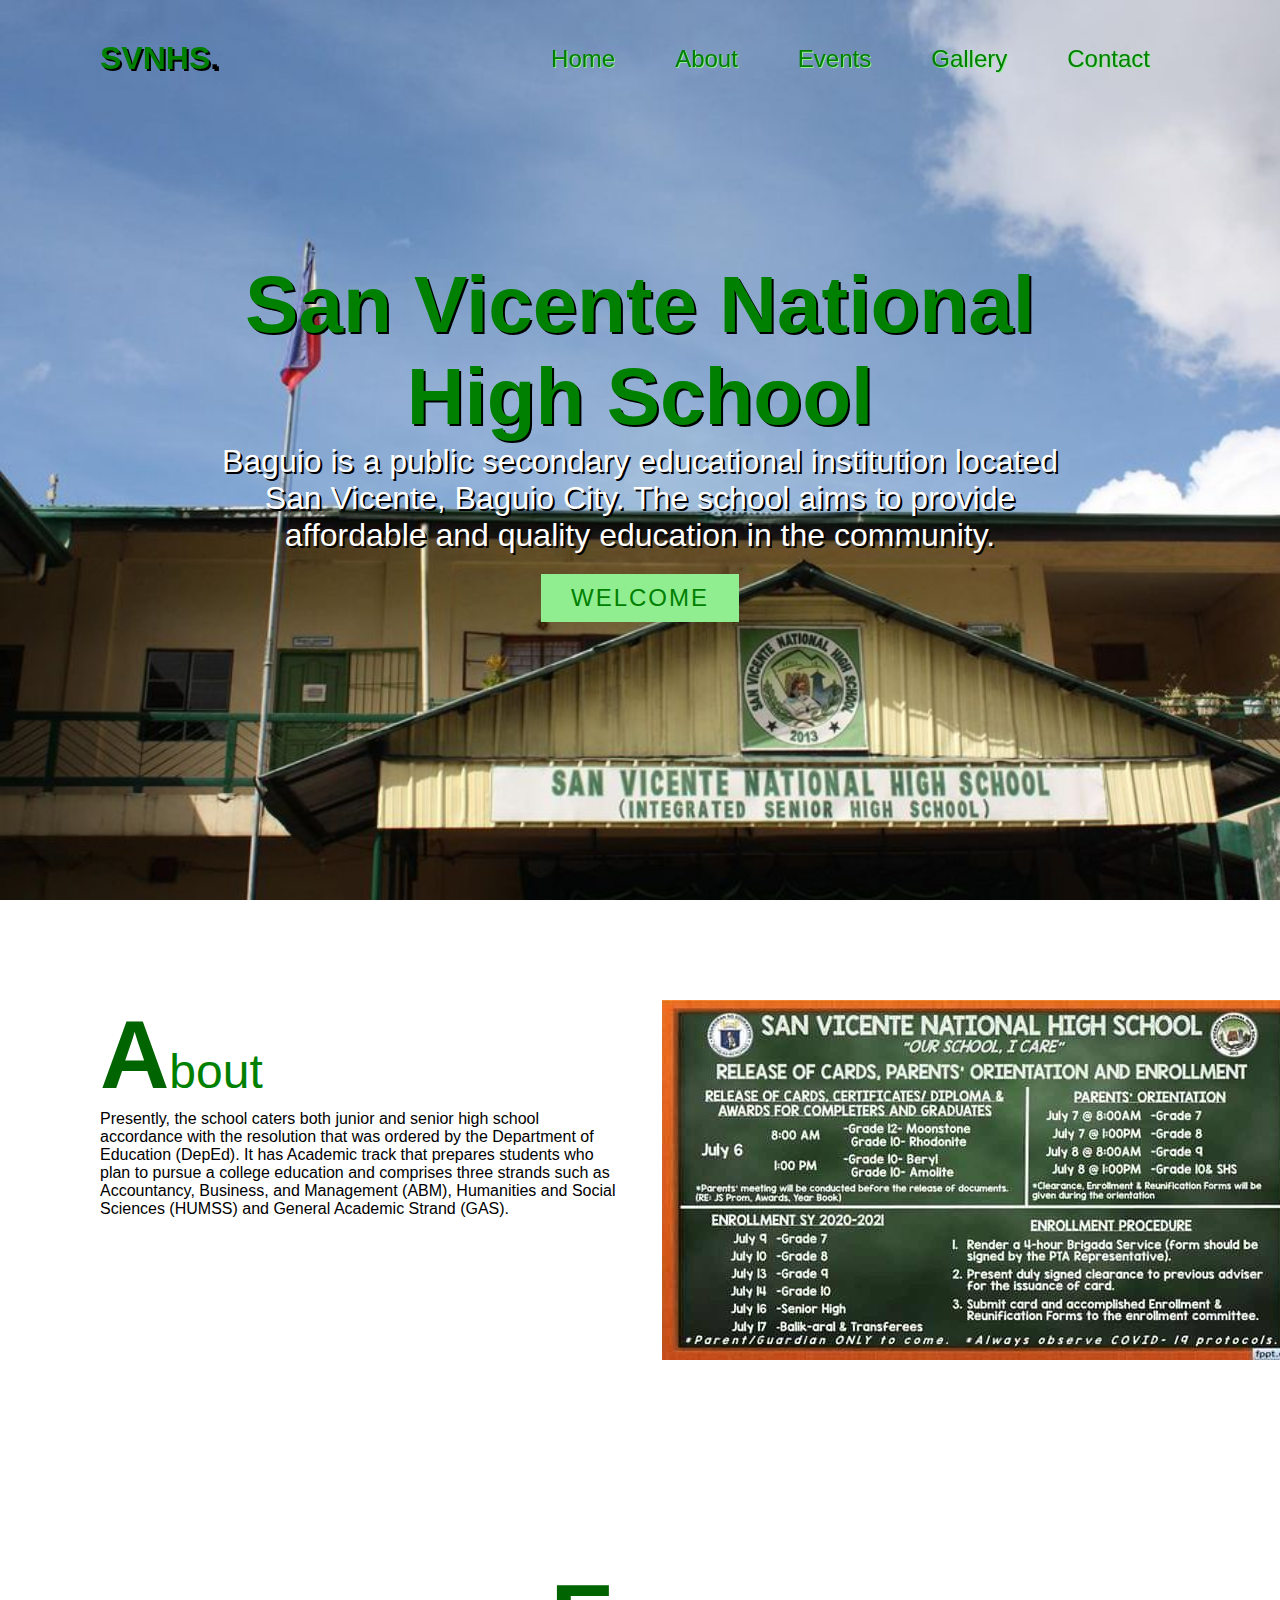
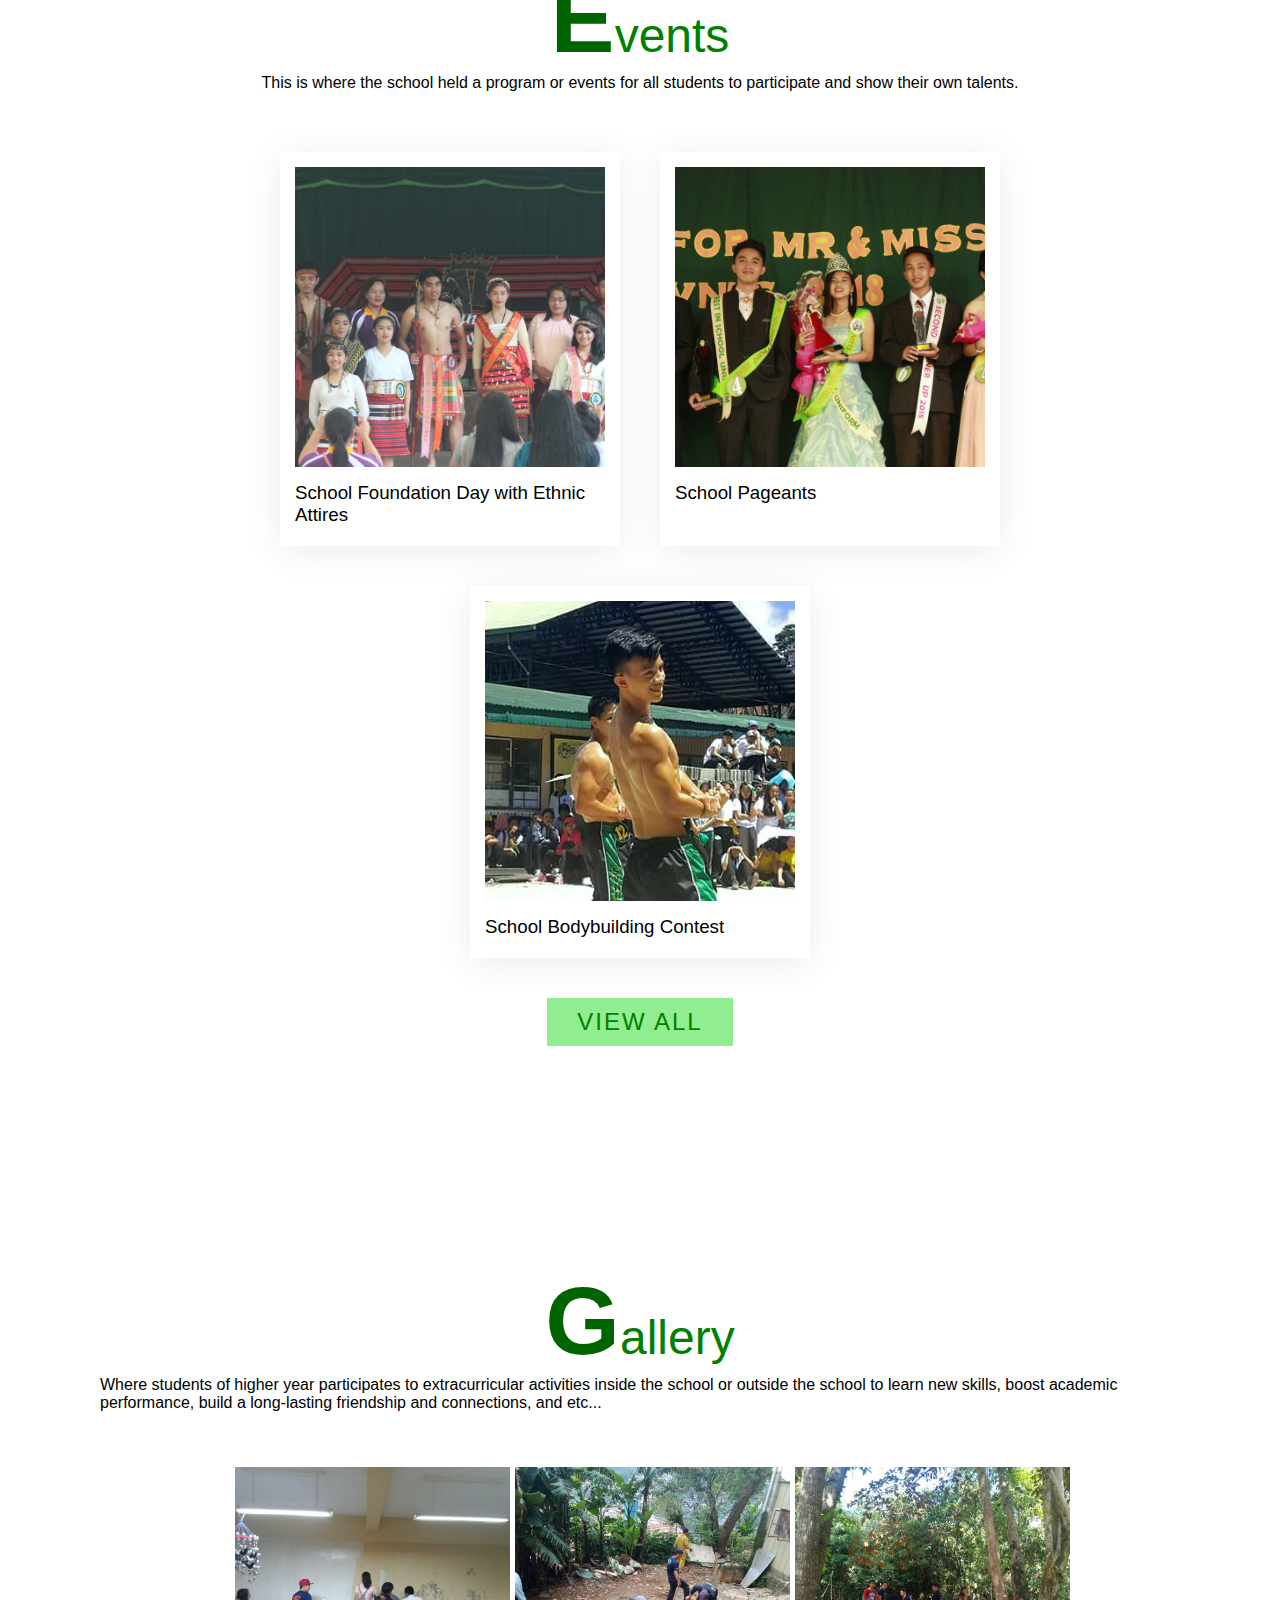
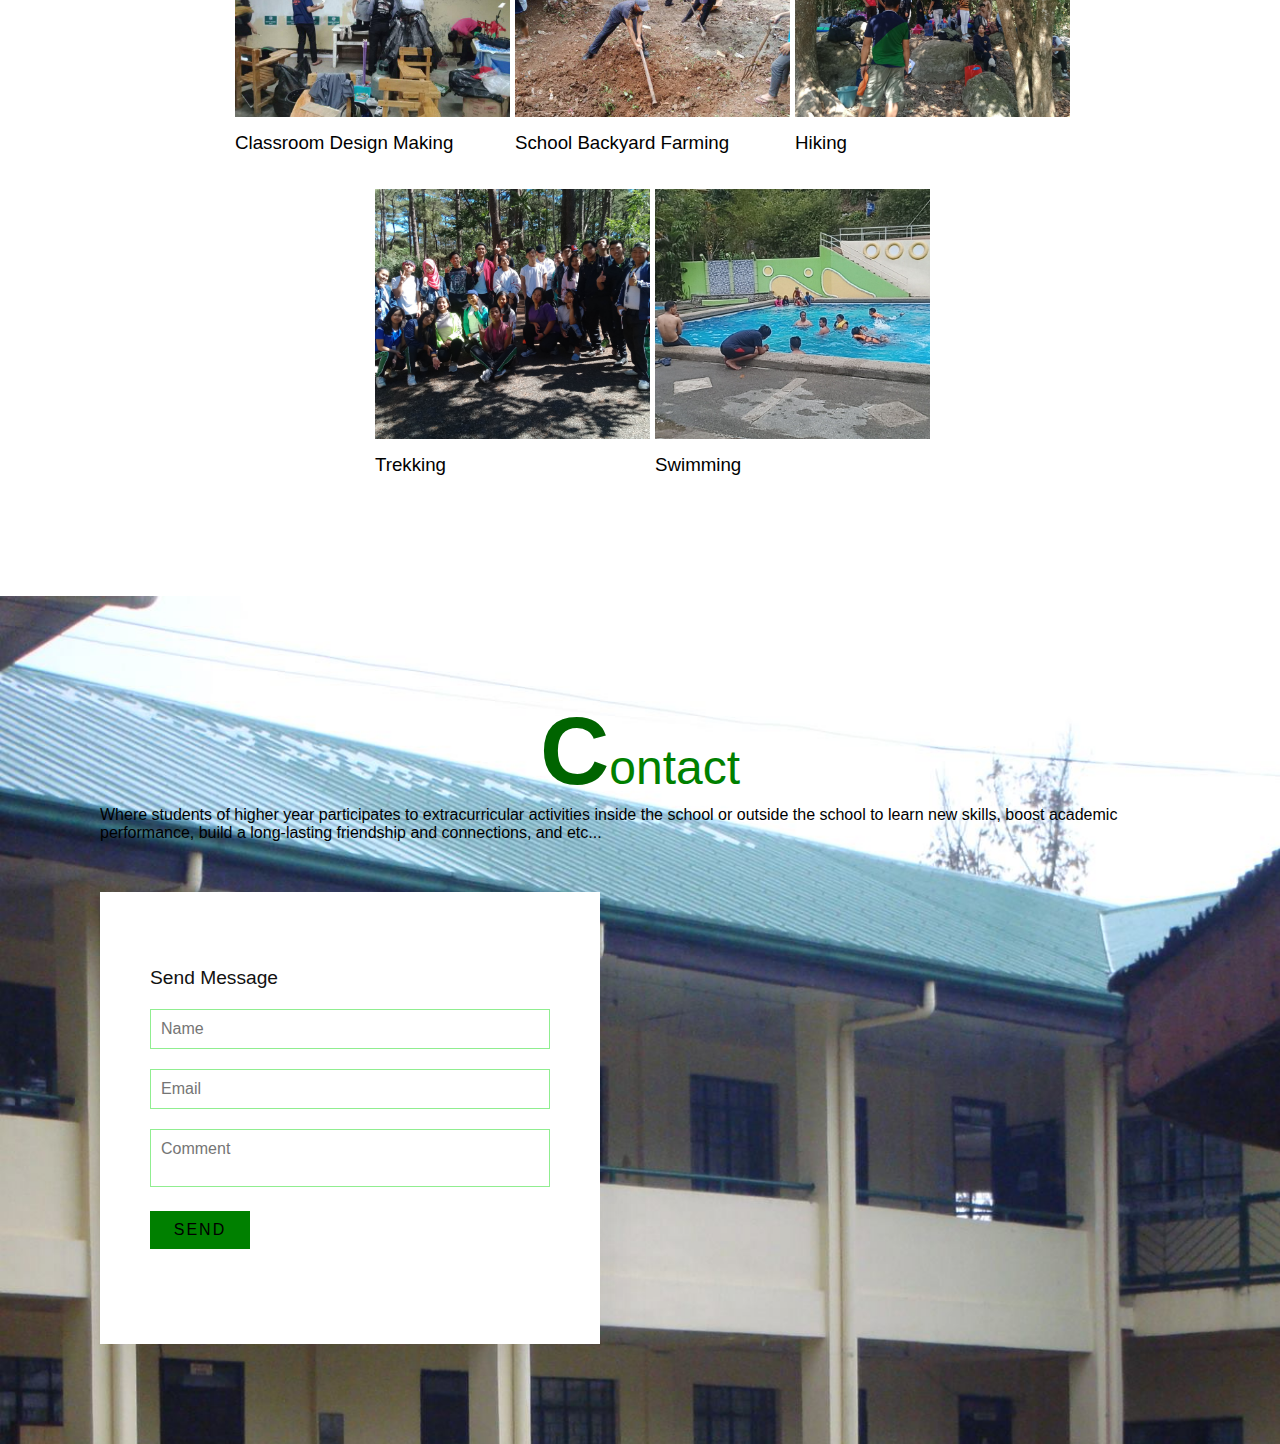
<file: index.html>
<!DOCTYPE html>
<html>
<head>
	<meta charset="UTF-8">
	<meta name="viewport" content="width=device-width, initial-scale=1.0">
	<title> High School Alma Mater </title>
	<link rel="stylesheet" href="style.css">
</head>
<body>
	<header>
		<a href="#" class="logo">SVNHS<span>.</span></a>
		<div class="menuToggle" onclick="toggleMenu();"></div>
		<ul class="navigation">
			<li><a href="#banner" onclick="toggleMenu();"></>Home</a><li>
			<li><a href="#about" onclick="toggleMenu();"></>About</a><li>
			<li><a href="#events" onclick="toggleMenu();"></>Events</a><li>
			<li><a href="#gallery" onclick="toggleMenu();"></>Gallery</a><li>
			<li><a href="#contact" onclick="toggleMenu();"></>Contact</a><li>
		</ul>
	</header>
	<section class="banner" id="banner">
		<div class="content">
			<h2>San Vicente National High School</h2>
			<p>Baguio is a public secondary educational institution located San Vicente, Baguio City. The school aims to provide affordable and quality education in the community.</p>
			<a href="#" class="btn">Welcome</a>
		</div>
	</section>
	
	<section class="about" id="about">
		<div class="row">
			<div class="col50">
				<h2 class="titleText"><span>A</span>bout</h2>
				<p>Presently, the school caters both junior and senior high school accordance with the resolution that was ordered by the Department of Education (DepEd). It has Academic track that prepares students who plan to pursue a college education and comprises three strands such as Accountancy, Business, and Management (ABM), Humanities and Social Sciences (HUMSS) and General Academic Strand (GAS). </p>
			</div>
			<div class="col50">
				<div class"imgBx">
					<img src="enrollment.jpg">
				</div>
			</div>
		</div>
	</section>
	
	<section class="events" id="events">
		<div class="title">
			<h2 class="titleText"><span>E</span>vents</h2>
			<p>This is where the school held a program or events for all students to participate and show their own talents.</p>
		</div>
		<div class="content">
			<div class="box">
				<div class="imgBx">
					<img src="pageant.jpg">	
				</div>
				<div class="text">
					<h3>School Pageants</h3>
				</div>
			</div>
			<div class="box">
				<div class="imgBx">
					<img src="traditional.jpg">	
				</div>
				<div class="text">
					<h3>School Foundation Day with Ethnic Attires</h3>
				</div>
			</div>
			<div class="box">
				<div class="imgBx">
					<img src="bodybuilding.jpg">	
				</div>
				<div class="text">
					<h3>School Bodybuilding Contest</h3>
				</div>
			</div>
		</div>
		<div class="title">
			<a href="#" class="btn">View all</a>
		</div>
	</section>
	
	<section class="gallery" id="gallery">
		<div class="title">
			<h2 class="titleText"><span>G</span>allery</h2>
				<p>Where students of higher year participates to extracurricular activities inside the school or outside the school to learn new skills, boost academic performance, build a long-lasting friendship and connections, and etc...</p>
		</div>
		<div class="content">
			<div class="box">
				<div class="imgBx">
					<img src="classroomdesign.jpg">	
				</div>
				<div class="text">
					<h3>Classroom Design Making</h3>
				</div>
			</div>
			<div class="box">
				<div class="imgBx">
					<img src="farming.jpg">	
				</div>
				<div class="text">
					<h3>School Backyard Farming</h3>
				</div>
			</div>
			<div class="box">
				<div class="imgBx">
					<img src="hiking.jpg">	
				</div>
				<div class="text">
					<h3>Hiking</h3>
				</div>
			</div>
			<div class="box">
				<div class="imgBx">
					<img src="trekking.jpg">	
				</div>
				<div class="text">
					<h3>Trekking</h3>
				</div>
			</div>
			<div class="box">
				<div class="imgBx">
					<img src="swimming.jpg">	
				</div>
				<div class="text">
					<h3>Swimming</h3>
				</div>
			</div>
		</div>
	</section>

	<section class="contact" id="contact">
		<div class="title">
			<h2 class="titleText"><span>C</span>ontact</h2>
				<p>Where students of higher year participates to extracurricular activities inside the school or outside the school to learn new skills, boost academic performance, build a long-lasting friendship and connections, and etc...</p>
		</div>
		<div class="contactForm">
			<h3>Send Message</h3>
			<div class="inputBox">
				<input type="text" placeholder="Name">
			</div>
			<div class="inputBox">
				<input type="text" placeholder="Email">
			</div>
			<div class="inputBox">
				<textarea placeholder="Comment"></textarea>
			</div>
			<div class="inputBox">
				<input type="submit" value="Send">
			</div>
		</div>
	</section>
	<script type="text/javascript">
		window.addEventListener('scroll', function(){
			const header= document.querySelector('header');
			header.classList.toggle("sticky", window.scrollY > 0);
		});
		
		function toggleMenu(){
			const menuToggle = document.querySelector('.menuToggle');
			const navigation = document.querySelector('.navigation');
			menuToggle.classList.toggle('active');
			navigation.classList.toggle('active');
		}
		
	</script>

</body>
</html>
</file>
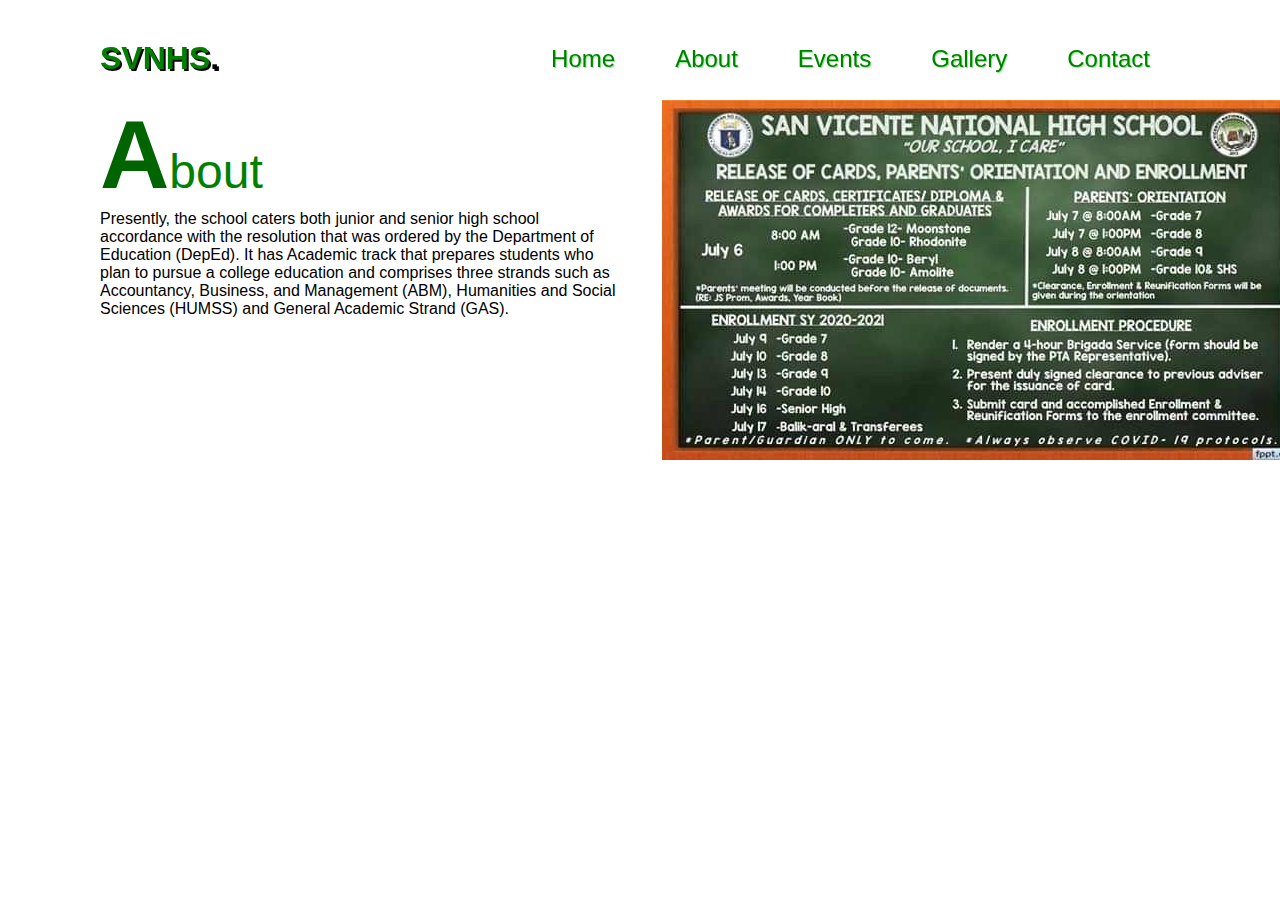
<file: about.html>
<!DOCTYPE html>
<html>
<head>
	<meta charset="UTF-8">
	<meta name="viewport" content="width=device-width, initial-scale=1.0">
	<title> High School Alma Mater </title>
	<link rel="stylesheet" href="style.css">
</head>
<body>
	<header>
		<a href="#" class="logo">SVNHS<span>.</span></a>
		<div class="menuToggle" onclick="toggleMenu();"></div>
		<ul class="navigation">
			<li><a href="home.html" onclick="toggleMenu();"></>Home</a><li>
			<li><a href="about.html" onclick="toggleMenu();"></>About</a><li>
			<li><a href="events.html" onclick="toggleMenu();"></>Events</a><li>
			<li><a href="gallery.html" onclick="toggleMenu();"></>Gallery</a><li>
			<li><a href="contacts.html" onclick="toggleMenu();"></>Contact</a><li>
		</ul>
	</header>
	<section class="about" id="about">
		<div class="row">
			<div class="col50">
				<h2 class="titleText"><span>A</span>bout</h2>
				<p>Presently, the school caters both junior and senior high school accordance with the resolution that was ordered by the Department of Education (DepEd). It has Academic track that prepares students who plan to pursue a college education and comprises three strands such as Accountancy, Business, and Management (ABM), Humanities and Social Sciences (HUMSS) and General Academic Strand (GAS). </p>
			</div>
			<div class="col50">
				<div class"imgBx">
					<img src="enrollment.jpg">
				</div>
			</div>
		</div>
	</section>
		<script type="text/javascript">
		window.addEventListener('scroll', function(){
			const header= document.querySelector('header');
			header.classList.toggle("sticky", window.scrollY > 0);
		});
		
		function toggleMenu(){
			const menuToggle = document.querySelector('.menuToggle');
			const navigation = document.querySelector('.navigation');
			menuToggle.classList.toggle('active');
			navigation.classList.toggle('active');
		}
		
	</script>
</body>
</html>
</file>
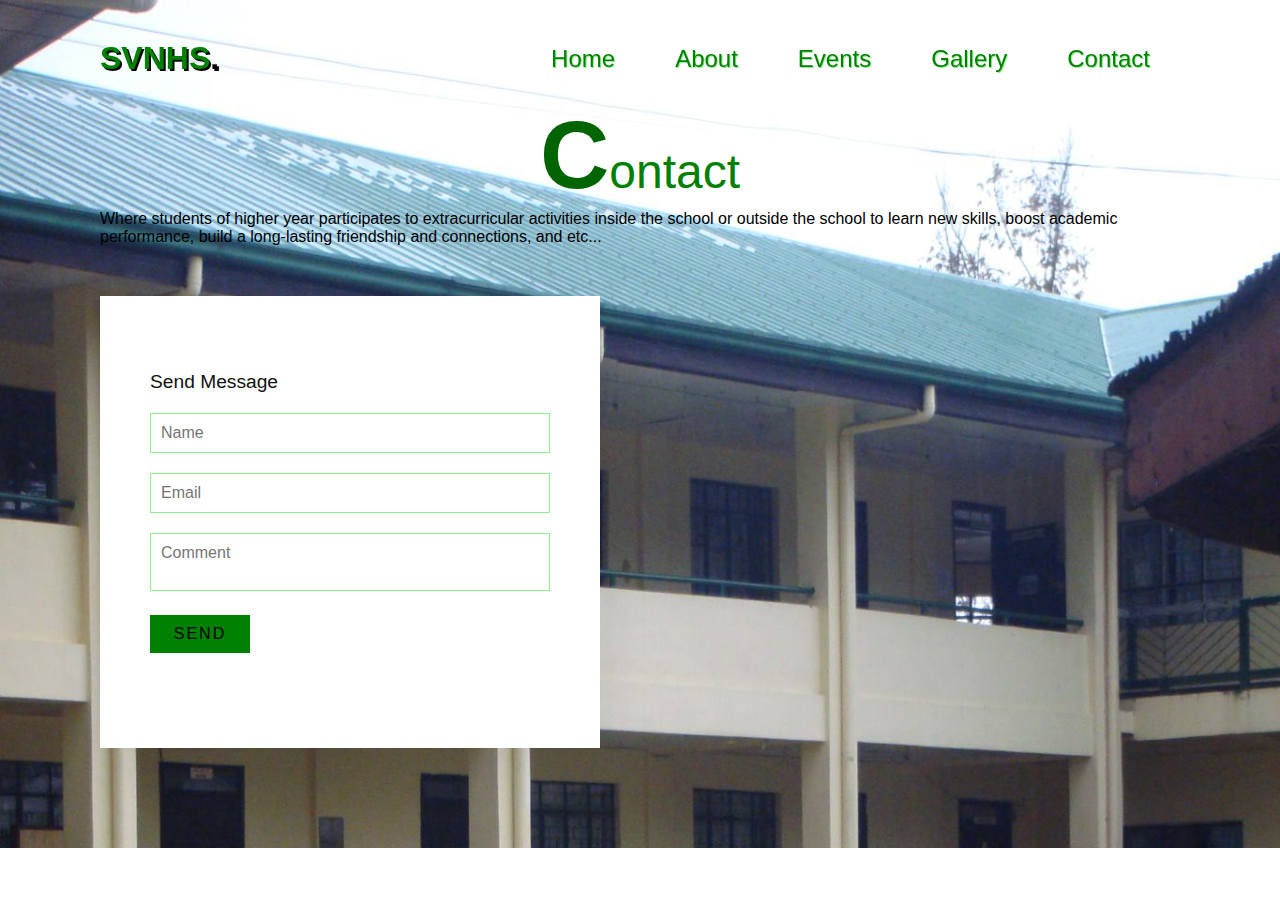
<file: contacts.html>
<!DOCTYPE html>
<html>
<head>
	<meta charset="UTF-8">
	<meta name="viewport" content="width=device-width, initial-scale=1.0">
	<title> High School Alma Mater </title>
	<link rel="stylesheet" href="style.css">
</head>
<body>
	<header>
		<a href="#" class="logo">SVNHS<span>.</span></a>
		<div class="menuToggle" onclick="toggleMenu();"></div>
		<ul class="navigation">
			<li><a href="home.html" onclick="toggleMenu();"></>Home</a><li>
			<li><a href="about.html" onclick="toggleMenu();"></>About</a><li>
			<li><a href="events.html" onclick="toggleMenu();"></>Events</a><li>
			<li><a href="gallery.html" onclick="toggleMenu();"></>Gallery</a><li>
			<li><a href="contacts.html" onclick="toggleMenu();"></>Contact</a><li>
		</ul>
	</header>
		<section class="contact" id="contact">
		<div class="title">
			<h2 class="titleText"><span>C</span>ontact</h2>
				<p>Where students of higher year participates to extracurricular activities inside the school or outside the school to learn new skills, boost academic performance, build a long-lasting friendship and connections, and etc...</p>
		</div>
		<div class="contactForm">
			<h3>Send Message</h3>
			<div class="inputBox">
				<input type="text" placeholder="Name">
			</div>
			<div class="inputBox">
				<input type="text" placeholder="Email">
			</div>
			<div class="inputBox">
				<textarea placeholder="Comment"></textarea>
			</div>
			<div class="inputBox">
				<input type="submit" value="Send">
			</div>
		</div>
	</section>
		<script type="text/javascript">
		window.addEventListener('scroll', function(){
			const header= document.querySelector('header');
			header.classList.toggle("sticky", window.scrollY > 0);
		});
		
		function toggleMenu(){
			const menuToggle = document.querySelector('.menuToggle');
			const navigation = document.querySelector('.navigation');
			menuToggle.classList.toggle('active');
			navigation.classList.toggle('active');
		}
		
	</script>
</body>
</html>
</file>
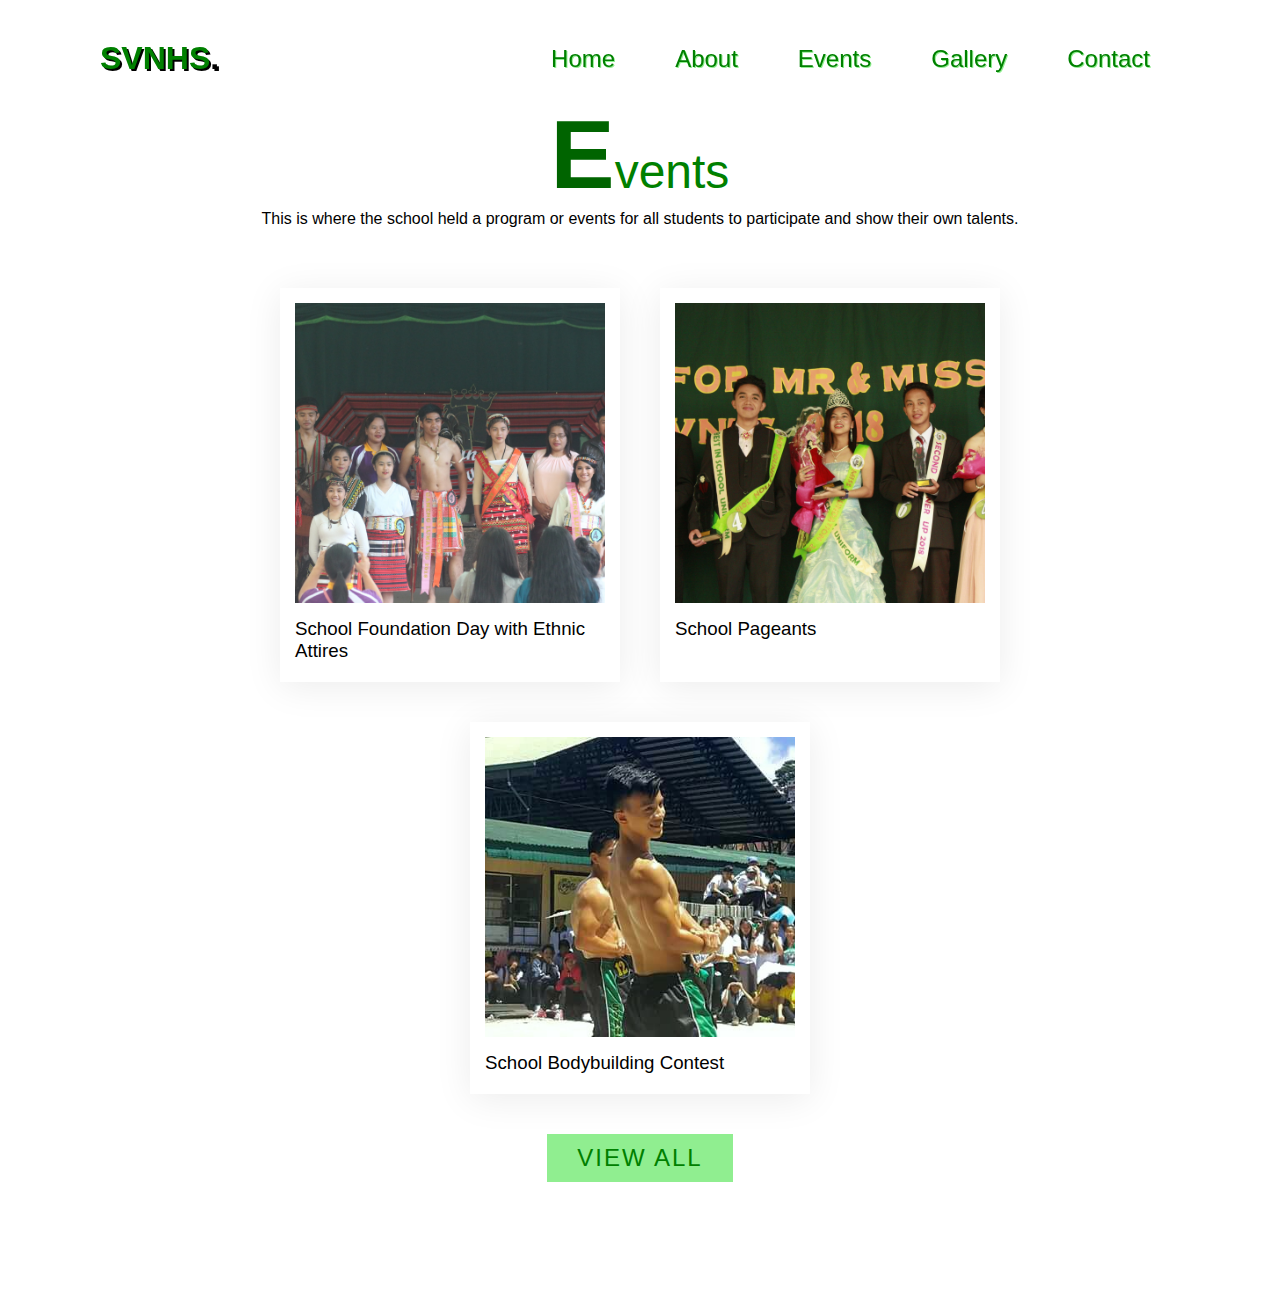
<file: events.html>
<!DOCTYPE html>
<html>
<head>
	<meta charset="UTF-8">
	<meta name="viewport" content="width=device-width, initial-scale=1.0">
	<title> High School Alma Mater </title>
	<link rel="stylesheet" href="style.css">
</head>
<body>
	<header>
		<a href="#" class="logo">SVNHS<span>.</span></a>
		<div class="menuToggle" onclick="toggleMenu();"></div>
		<ul class="navigation">
			<li><a href="home.html" onclick="toggleMenu();"></>Home</a><li>
			<li><a href="about.html" onclick="toggleMenu();"></>About</a><li>
			<li><a href="events.html" onclick="toggleMenu();"></>Events</a><li>
			<li><a href="gallery.html" onclick="toggleMenu();"></>Gallery</a><li>
			<li><a href="contacts.html" onclick="toggleMenu();"></>Contact</a><li>
		</ul>
	</header>
	<section class="events" id="events">
		<div class="title">
			<h2 class="titleText"><span>E</span>vents</h2>
			<p>This is where the school held a program or events for all students to participate and show their own talents.</p>
		</div>
		<div class="content">
			<div class="box">
				<div class="imgBx">
					<img src="pageant.jpg">	
				</div>
				<div class="text">
					<h3>School Pageants</h3>
				</div>
			</div>
			<div class="box">
				<div class="imgBx">
					<img src="traditional.jpg">	
				</div>
				<div class="text">
					<h3>School Foundation Day with Ethnic Attires</h3>
				</div>
			</div>
			<div class="box">
				<div class="imgBx">
					<img src="bodybuilding.jpg">	
				</div>
				<div class="text">
					<h3>School Bodybuilding Contest</h3>
				</div>
			</div>
		</div>
		<div class="title">
			<a href="#" class="btn">View all</a>
		</div>
	</section>
		<script type="text/javascript">
		window.addEventListener('scroll', function(){
			const header= document.querySelector('header');
			header.classList.toggle("sticky", window.scrollY > 0);
		});
		
		function toggleMenu(){
			const menuToggle = document.querySelector('.menuToggle');
			const navigation = document.querySelector('.navigation');
			menuToggle.classList.toggle('active');
			navigation.classList.toggle('active');
		}
		
	</script>
</body>
</html>
</file>
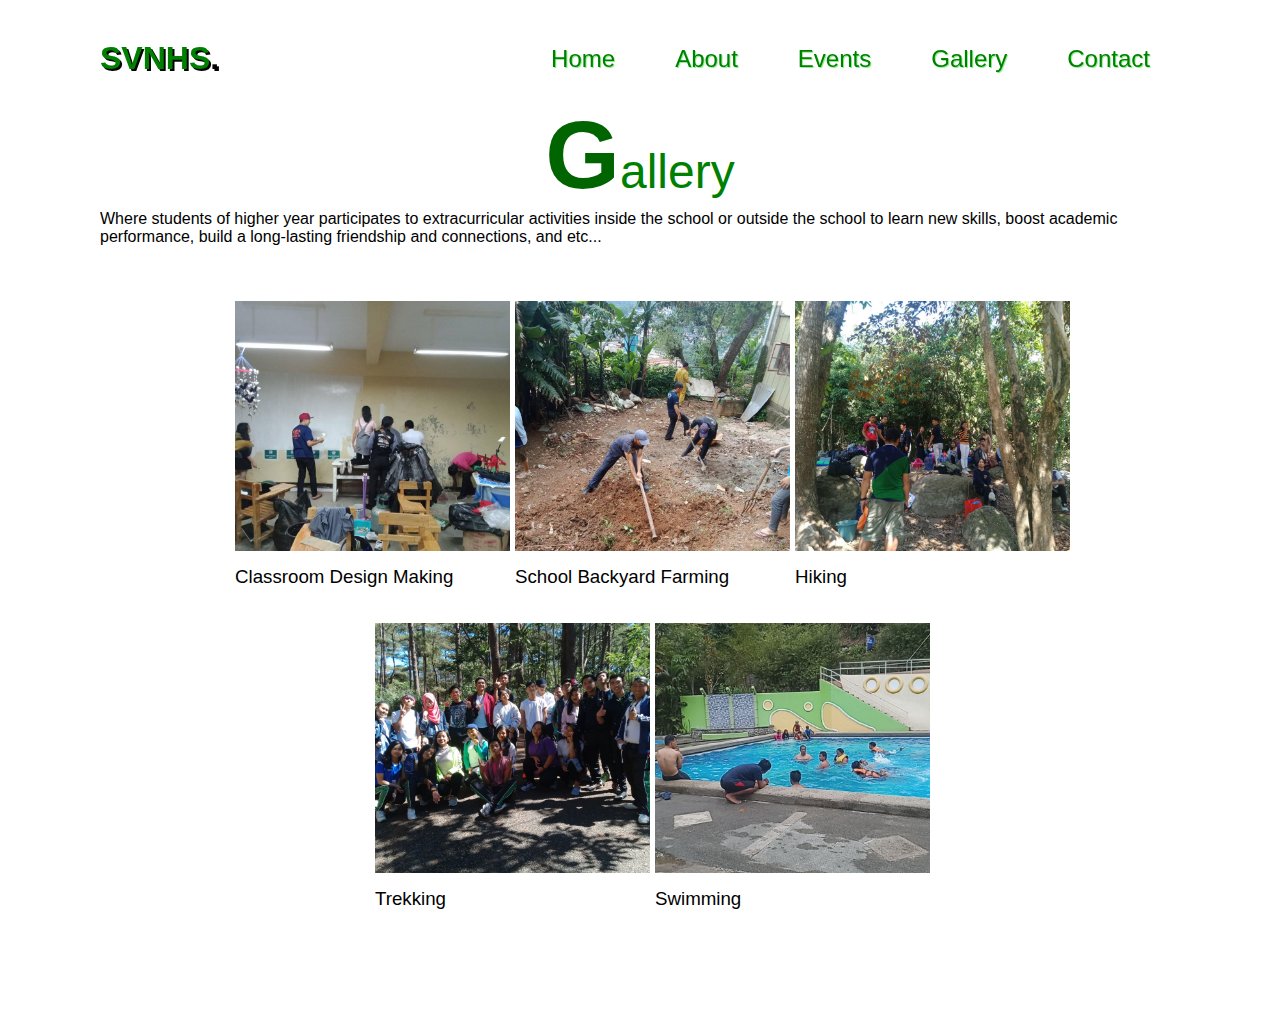
<file: gallery.html>
<!DOCTYPE html>
<html>
<head>
	<meta charset="UTF-8">
	<meta name="viewport" content="width=device-width, initial-scale=1.0">
	<title> High School Alma Mater </title>
	<link rel="stylesheet" href="style.css">
</head>
<body>
	<header>
		<a href="#" class="logo">SVNHS<span>.</span></a>
		<div class="menuToggle" onclick="toggleMenu();"></div>
		<ul class="navigation">
			<li><a href="home.html" onclick="toggleMenu();"></>Home</a><li>
			<li><a href="about.html" onclick="toggleMenu();"></>About</a><li>
			<li><a href="events.html" onclick="toggleMenu();"></>Events</a><li>
			<li><a href="gallery.html" onclick="toggleMenu();"></>Gallery</a><li>
			<li><a href="contacts.html" onclick="toggleMenu();"></>Contact</a><li>
		</ul>
	</header>
	<section class="gallery" id="gallery">
		<div class="title">
			<h2 class="titleText"><span>G</span>allery</h2>
				<p>Where students of higher year participates to extracurricular activities inside the school or outside the school to learn new skills, boost academic performance, build a long-lasting friendship and connections, and etc...</p>
		</div>
		<div class="content">
			<div class="box">
				<div class="imgBx">
					<img src="classroomdesign.jpg">	
				</div>
				<div class="text">
					<h3>Classroom Design Making</h3>
				</div>
			</div>
			<div class="box">
				<div class="imgBx">
					<img src="farming.jpg">	
				</div>
				<div class="text">
					<h3>School Backyard Farming</h3>
				</div>
			</div>
			<div class="box">
				<div class="imgBx">
					<img src="hiking.jpg">	
				</div>
				<div class="text">
					<h3>Hiking</h3>
				</div>
			</div>
			<div class="box">
				<div class="imgBx">
					<img src="trekking.jpg">	
				</div>
				<div class="text">
					<h3>Trekking</h3>
				</div>
			</div>
			<div class="box">
				<div class="imgBx">
					<img src="swimming.jpg">	
				</div>
				<div class="text">
					<h3>Swimming</h3>
				</div>
			</div>
		</div>
	</section>
		<script type="text/javascript">
		window.addEventListener('scroll', function(){
			const header= document.querySelector('header');
			header.classList.toggle("sticky", window.scrollY > 0);
		});
		
		function toggleMenu(){
			const menuToggle = document.querySelector('.menuToggle');
			const navigation = document.querySelector('.navigation');
			menuToggle.classList.toggle('active');
			navigation.classList.toggle('active');
		}
		
	</script>
</body>
</html>
</file>
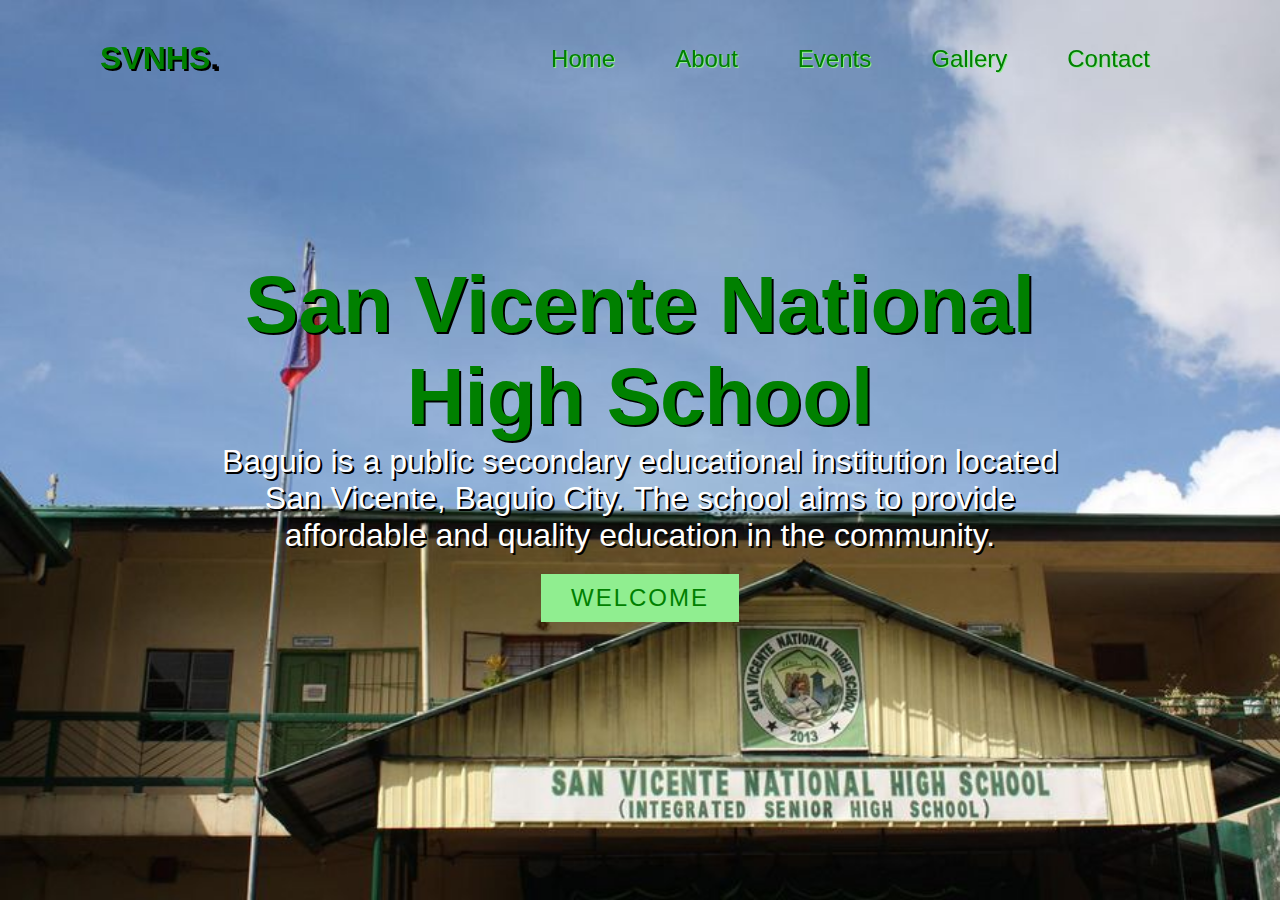
<file: home.html>
<!DOCTYPE html>
<html>
<head>
	<meta charset="UTF-8">
	<meta name="viewport" content="width=device-width, initial-scale=1.0">
	<title> High School Alma Mater </title>
	<link rel="stylesheet" href="style.css">
</head>
<body>
	<header>
		<a href="#" class="logo">SVNHS<span>.</span></a>
		<div class="menuToggle" onclick="toggleMenu();"></div>
		<ul class="navigation">
			<li><a href="home.html" onclick="toggleMenu();"></>Home</a><li>
			<li><a href="about.html" onclick="toggleMenu();"></>About</a><li>
			<li><a href="events.html" onclick="toggleMenu();"></>Events</a><li>
			<li><a href="gallery.html" onclick="toggleMenu();"></>Gallery</a><li>
			<li><a href="contacts.html" onclick="toggleMenu();"></>Contact</a><li>
		</ul>
	</header>
	<section class="banner" id="banner">
		<div class="content">
			<h2>San Vicente National High School</h2>
			<p>Baguio is a public secondary educational institution located San Vicente, Baguio City. The school aims to provide affordable and quality education in the community.</p>
			<a href="#" class="btn">Welcome</a>
		</div>
	</section>
		<script type="text/javascript">
		window.addEventListener('scroll', function(){
			const header= document.querySelector('header');
			header.classList.toggle("sticky", window.scrollY > 0);
		});
		
		function toggleMenu(){
			const menuToggle = document.querySelector('.menuToggle');
			const navigation = document.querySelector('.navigation');
			menuToggle.classList.toggle('active');
			navigation.classList.toggle('active');
		}
		
	</script>

</body>
</html>
</file>
<file: style.css>
*{
	margin: 0;
	padding: 0;
	box-sizing: border-box;
	font-family: 'Poppins', sans-serif;
	scroll-behavior: smooth;
}
p{
	font-weight: 300;
	color: black;
}
.logo{
	text-shadow: 2px 2px black;
}
.banner{
	position: relative;
	width: 100%;
	min-height: 100vh;
	display: flex;
	justify-content: center;
	align-items: center;
	background: url(school.jfif);
	background-size: cover;
}
.banner .content{
	max-width: 900px;
	text-align: center;
}
.banner .content h2{
	font-size: 5em;
	color: green;
	text-shadow: 2px 2px black;	
}
.banner .content p{
	font-size: 2em;
	color: white;
	text-shadow: 2px 2px black;
}
.btn{
	font-size: 1.5em;
	color: green;
	background: lightgreen;
	display: inline-block;
	padding: 10px 30px;
	margin: 20px;
	text-transform: uppercase;
	text-decoration:none;
	letter-spacing: 2px;
	transition: 0.5s;
}
.btn:hover{
	letter-spacing: 6px;
}
header{
	position: fixed;
	top: 0;
	left: 0;
	width: 100%;
	padding: 40px 100px;
	z-index: 10000;
	display: flex;
	justify-content: space-between;
	align-items: center;
	transition: 0.5s;
}
header .sticky{
	background: white;
	padding: 10px 100px;
	box-shadow: 0 5px 20 px rgba(0,0,0,0.05);
}
header .logo{
	color: green;
	font-weight: 700;
	font-size: 2em;
	text-decoration: none;
}
header .sticky .logo{
	color: lightgreen;
}
header .logo span{
	color: black;
}
header .navigation{
	font-size: 1.5em;
	position: relative;
	display: flex;
	text-shadow: 1px 1px lightgreen;
}
header .navigation li{
	list-style: none;
	margin-left: 30px;
}
header .navigation li a{
	text-decoration: none;
	color: green;
	font-weight: 300;
}
header .sticky .navigation li a{
	code: white;
}
header .navigation li a:hover{
	color: green;
}
section{
	padding: 100px;
}
.row{
	position:relative;
	width: 100%;
	display: flex;
	justify-content: space-between;
}
.row .col50{
	position: relative;
	width: 48%;
}
.titleText{
	color: green;
	font-size: 3em;
	font-weight: 200;
}
.titleText span{
	color: darkgreen;
	font-weight: 700;
	font-size: 2em;
}
.row .col50 .imgBx{
	position: relative;
	width: 100%;
	min-height: 300px;
	height: 100%;
}
.row .col50 .imgBx img{
	position: absolute;
	top: 0;
	left: 0;
	width: 100%;
	height: 100%;
	object-fit: cover;
}
.title{
	width: 100%;
	display: flex;
	justify-content: center;
	align-items: center;
	flex-direction: column;
}
.events .content{
	display: flex;
	justify-content: center;
	flex-direction: row-reverse;
	flex-wrap: wrap;
	margin-top: 40px;
}
.events .content .box{
	width: 340px;
	margin: 20px;
	border: 15px solid #fff;
	box-shadow: 0 5px 35px rgba(0,0,0,0.08);
}
.events .content .box .imgBx{
	position: relative;
	width: 100%;
	height: 300px;
}
.events .content .box .imgBx img{
	position: absolute;
	top: 0;
	left: 0;
	width: 100%;
	height: 100%;
	object-fit: cover;
}
.events .content .box .text{
	padding: 15px 0 5px;
}
.events .content .box .text h3{
	font-weight: 400;
	color: black;
}
.gallery .content{
	display: flex;
	justify-content: center;
	flex-wrap: wrap;
	flex-direction: row;
	margin-top: 40px;
}
.gallery .content .box{
	width: 250px;
	margin: 15px;
}
.gallery .content .box .imgBx{
	position: relative;
	width: 110%;
	height: 250px;
}
.gallery .content .box .imgBx img{
	position: absolute;
	top: 0;
	left: 0;
	width: 100%;
	height: 100%;
	object-fit: cover;
}
.gallery .content .box .text{
	padding: 15px 0 5px;
}
.gallery .content .box .text h3{
	font-weight: 400;
	color: black;
}
.contact{
	background: url(schoolground.jpg);
	background-size: cover;
}
.contactForm{
	padding: 75px 50px;
	background: white;
	box-shadow: 0 15px 50px rgba(0,0,0,0.1);
	max-width: 500px;
	margin-top: 50px;
}
.contactForm h3{
	color: #111;
	font-size: 1.2em;
	margin-bottom: 20px;
	font-weight: 500;
}
.contactForm .inputBox{
	position: relative;
	width: 100%;
	margin-bottom: 20px;
}
.contactForm .inputBox input,
.contactForm .inputBox textarea{
	width: 100%;
	border: 1px solid lightgreen;
	padding: 10px;
	color: green;
	outline: none;
	font-size: 16px;
	font-weight: 300;
	resize: none;
}
.contactForm .inputBox input[type="submit"]
{
	font-size: 1em;
	color: black;
	background: green;
	display: inline-block;
	text-transform: uppercase;
	text-decoration: none;
	letter-spacing: 2px;
	transition: 0.5s;
	max-width: 100px;
	font-weight: 500;
	border: none;
	cursor: pointer;
}
@media(max-width: 991px){
	header,
	header .sticky{
		padding: 10px 20px;
	}
	header .navigation{
		display: none;
	}
	header .navigation.active{
		width: 100%;
		height: calc(100% - 68px);
		position: fixed;
		top: 68px;
		left: 0;
		display: flex;
		justify-content: center;
		align-items: center;
		flex-direction: column;
		background: lightgreen;
	}
	header .navigation li{
		margin-left: 0;
	}
	header .navigation li a{
		text-decoration: none;
		color: black;
		font-size: 1.6em;
		font-weight: 300;
	}
	.menuToggle{
		position: relative;
		width:34px;
		height: 30px;
		background: url(menu.png);
		background-size: 30px;
		background-repeat: no-repeate;
		background-position: center;
		cursor: pointer;
	}
	.menuToggle.active{
		background: url(exit.png);
		background-size: 30px;
		background-repeat: no-repeate;
		background-position: center;
		cursor: pointer;	
	}
	header. sticky .menuToggle{
		filter: invert(1);
	}
	section{
		padding: 20px;
	}
	.banner .content h2{
		font-size: 3em;
		color: darkgreen;
	}
	.row{
		flex-direction: column;
	}
	.row .col50{
		position: relative;
		width: 100%;
	}
	.row .col50 .imgBx{
		height: 300px;
		margin-top: 20px;
	}
	.events .content{
		margin-top: 20px;
	}
	.events .content .box{
		margin: 10px;
	}
	.events .content .box .imgBx{
		height: 260px;
	}
	.title{
		text-align: center;
	}
	.titleText{
		font-size: 1.8em;
		line-height: 1.5em;
		margin-bottom: 15px;
		font-weight: 300;
	}
	.contactForm{
		padding: 35px 40px;
		margin-top: 20px;
		margin-bottom: 30px;
	}
}
@media(max-width: 480px){
	.banner .content h2 {
		font-size: 2.2em;
		color: lightgreen;
	}
}
</file>
